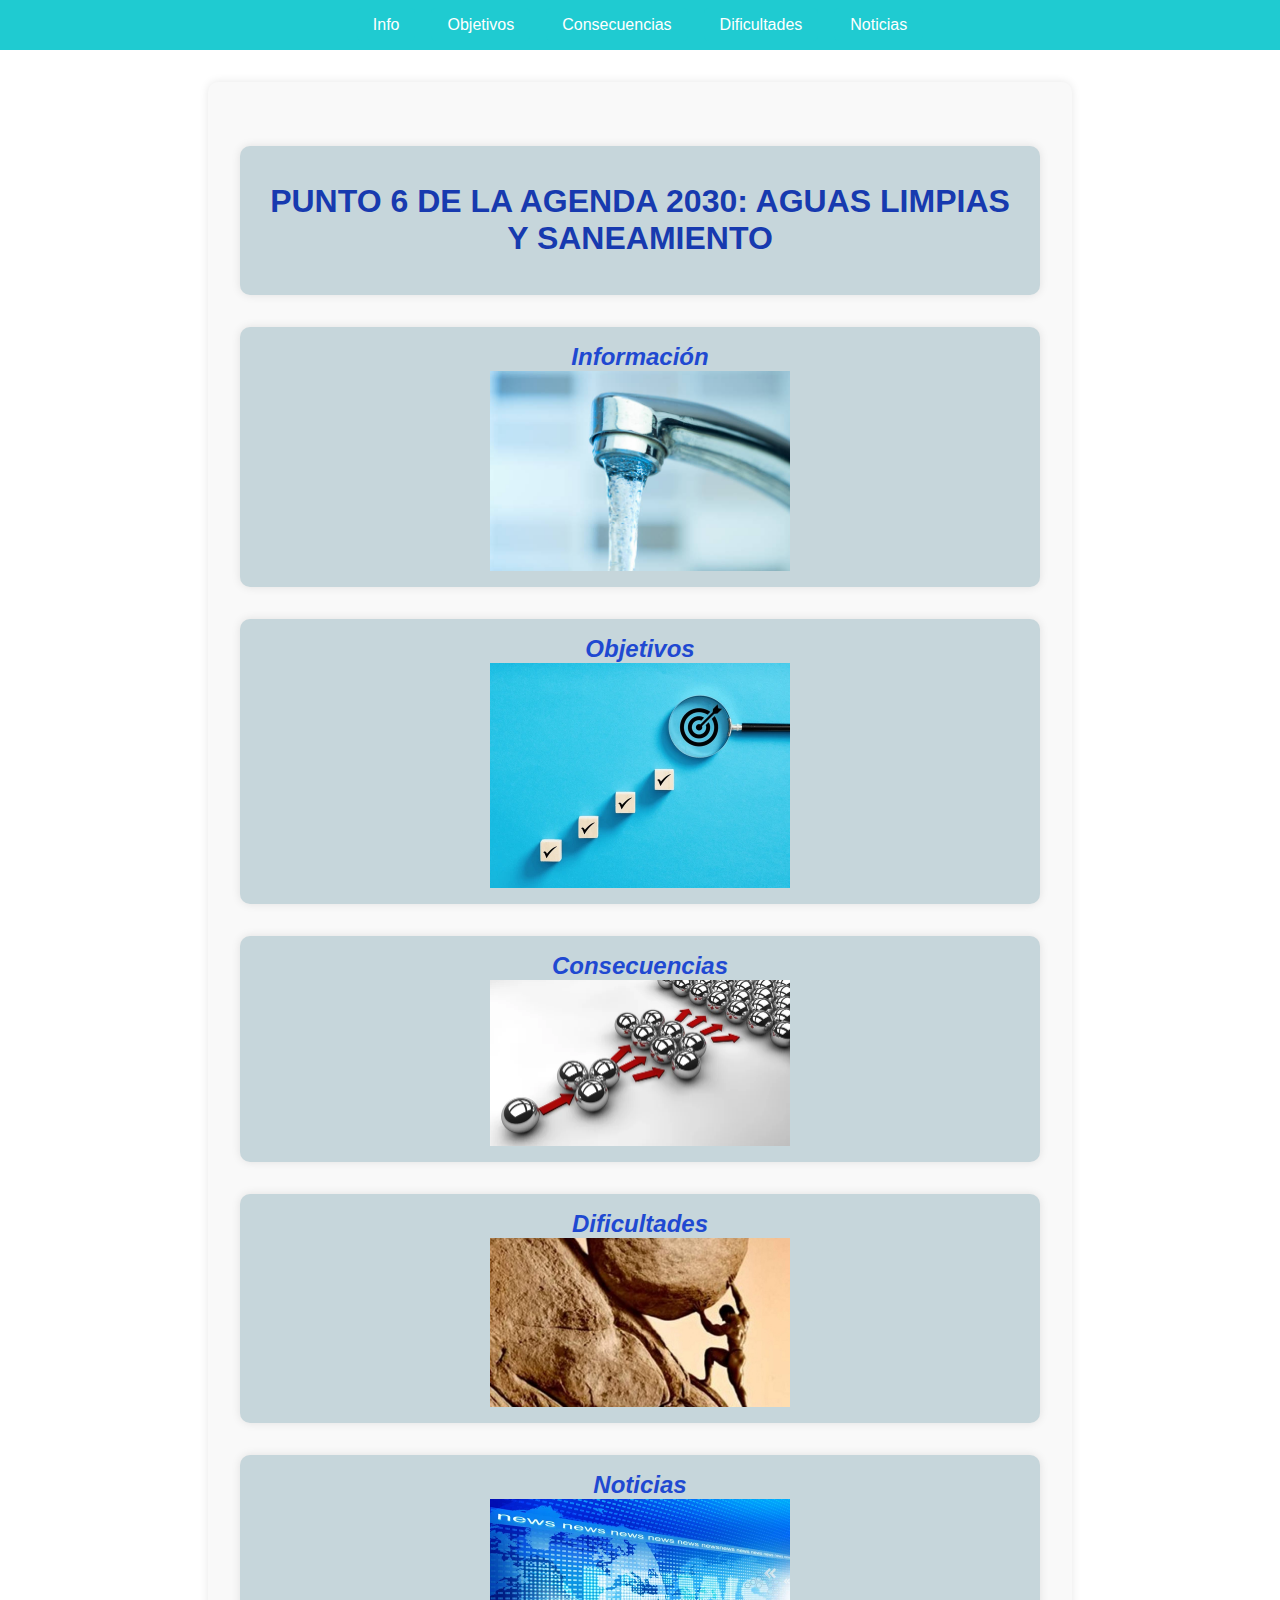
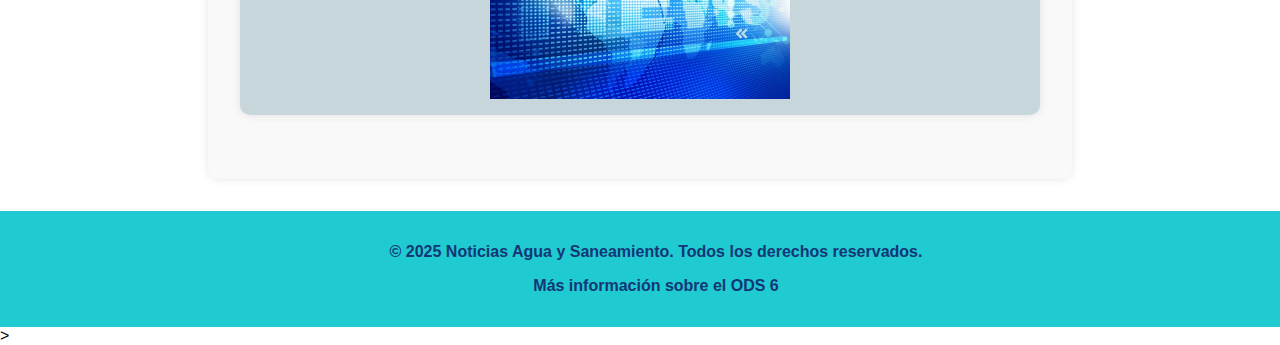
<file: index.html>
<!DOCTYPE html>
<html lang="es">
<head>
    <meta charset="UTF-8">
    <meta name="viewport" content="width=device-width, initial-scale=1.0">
    <title>6. Agua Limpia y Saneamiento</title>
    <link rel="stylesheet" href="style.css" type="text/css">
</head>

<body>
    <header>
        <nav>
            <ul>
                <li><a href="./info.html">Info</a></li>
                <li><a href="./objectives.html">Objetivos</a></li>
                <li><a href="./consequences.html">Consecuencias</a></li>
                <li><a href="./difficulties.html">Dificultades</a></li>
                <li><a href="./news.html">Noticias</a></li>
            </ul>
        </nav>
    </header>
    <main>
        <section>
            <h1>PUNTO 6 DE LA AGENDA 2030: AGUAS LIMPIAS Y SANEAMIENTO</h1>
        </section>
        <section id="info">
            <a href="./info.html">Información
                <img src="./img/tap.jpg" alt="No se pudo encontrar la imagen" width="300" height="auto">
            </a>
        </section>

        <section id="objetivos">
            <a href="./objectives.html">Objetivos
                <img src="./img/objectives.jpg" alt="No se pudo encontrar la imagen" width="300" height="auto">

            </a>
        </section>

        <section id="consecuencias">
            <a href="./consequences.html">Consecuencias
                <img src="./img/consecuencias.jpg" alt="No se pudo encontrar la imagen" width="300" height="auto">

            </a>
        </section>

        <section id="dificultades">
            <a href="./difficulties.html">Dificultades
                <img src="./img/sisifus.jpg" alt="No se pudo encontrar la imagen" width="300" height="auto">

            </a>
        </section>

        <section id="noticias">
            <a href="./news.html">Noticias
                <img src="./img/noticias.jpg" alt="No se pudo encontrar la imagen" width="300" height="auto">

            </a>
        </section>
    </main>

    <footer>
        <p>&copy; 2025 Noticias Agua y Saneamiento. Todos los derechos reservados.</p>
       
        <p><a href="https://www.un.org/sustainabledevelopment/es/water-and-sanitation/" target="_blank">Más información sobre el ODS 6</a></p>
    </footer>>
</body>

</html>
</file>
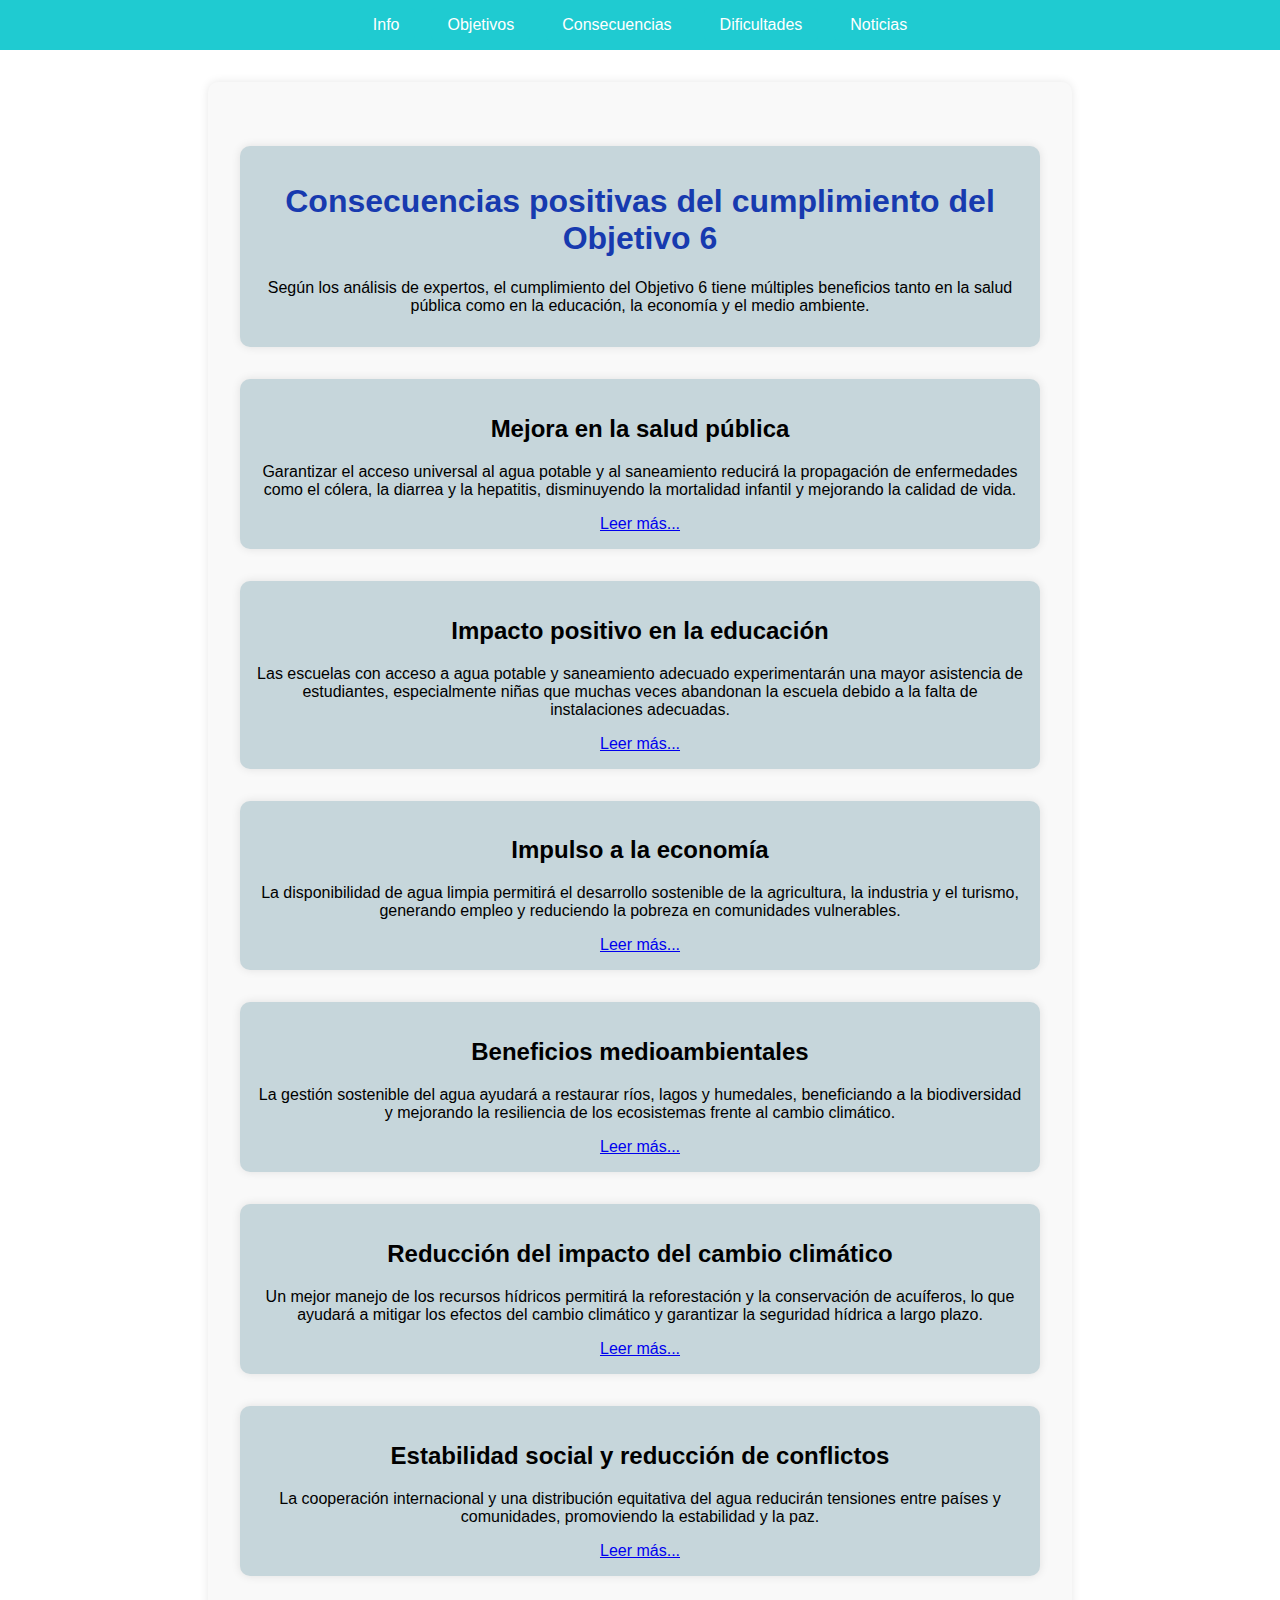
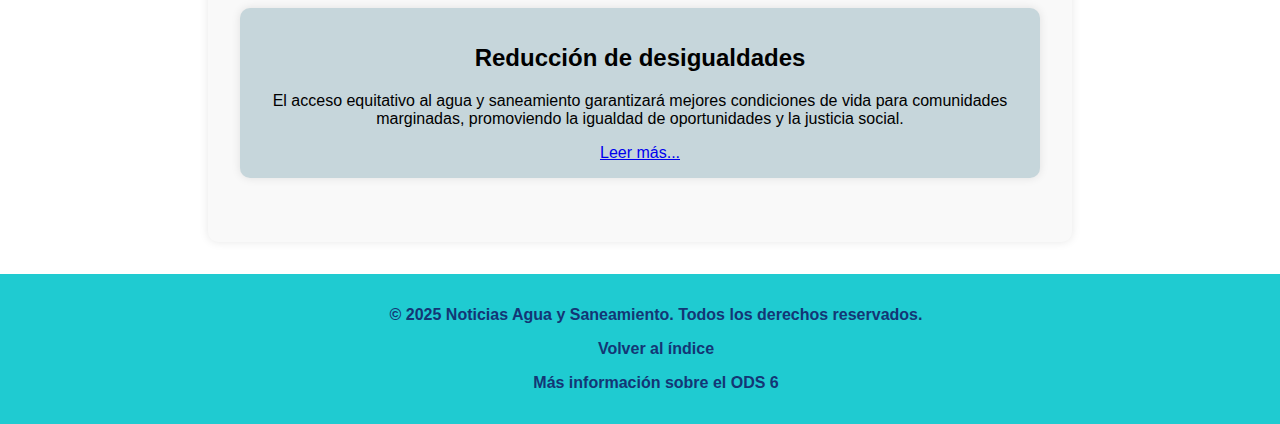
<file: consequences.html>
<!DOCTYPE html>
<html lang="es">
<head>
    <meta charset="UTF-8">
    <meta name="viewport" content="width=device-width, initial-scale=1.0">
    <title>Consecuencias del cumplimiento del Objetivo 6 de la Agenda 2030</title>
    <link rel="stylesheet" href="style.css" type="text/css">
</head>
<body>
    <header>
        <nav>
            <ul>
                <li><a href="./info.html">Info</a></li>
                <li><a href="./objectives.html">Objetivos</a></li>
                <li><a href="./consequences.html">Consecuencias</a></li>
                <li><a href="./difficulties.html">Dificultades</a></li>
                <li><a href="./news.html">Noticias</a></li>
            </ul>
        </nav>
    </header>
    <main>
    <div>
        <h1>Consecuencias positivas del cumplimiento del Objetivo 6</h1>
        <p>Según los análisis de expertos, el cumplimiento del Objetivo 6 tiene múltiples beneficios tanto en la salud pública como en la educación, la economía y el medio ambiente.</p>
        </div>
        <div>
            <article>
                <h2>Mejora en la salud pública</h2>
                <p>Garantizar el acceso universal al agua potable y al saneamiento reducirá la propagación de enfermedades como el cólera, la diarrea y la hepatitis, disminuyendo la mortalidad infantil y mejorando la calidad de vida.</p>
                <a href="https://www.who.int/es/news-room/fact-sheets/detail/sanitation">Leer más...</a>
            </article>
        </div>
        
        <div>
            <article>
                <h2>Impacto positivo en la educación</h2>
                <p>Las escuelas con acceso a agua potable y saneamiento adecuado experimentarán una mayor asistencia de estudiantes, especialmente niñas que muchas veces abandonan la escuela debido a la falta de instalaciones adecuadas.</p>
                <a href="https://www.unicef.org/wash/schools">Leer más...</a>
            </article>
        </div>
        
        <div>
            <article>
                <h2>Impulso a la economía</h2>
                <p>La disponibilidad de agua limpia permitirá el desarrollo sostenible de la agricultura, la industria y el turismo, generando empleo y reduciendo la pobreza en comunidades vulnerables.</p>
                <a href="https://www.worldbank.org/en/topic/water">Leer más...</a>
            </article>
        </div>
        <div>
        <article>
            <h2>Beneficios medioambientales</h2>
            <p>La gestión sostenible del agua ayudará a restaurar ríos, lagos y humedales, beneficiando a la biodiversidad y mejorando la resiliencia de los ecosistemas frente al cambio climático.</p>
            <a href="https://www.nationalgeographic.com/environment/freshwater">Leer más...</a>
        </article>
        </div>
        <div>
        <article>
            <h2>Reducción del impacto del cambio climático</h2>
            <p>Un mejor manejo de los recursos hídricos permitirá la reforestación y la conservación de acuíferos, lo que ayudará a mitigar los efectos del cambio climático y garantizar la seguridad hídrica a largo plazo.</p>
            <a href="https://www.ipcc.ch">Leer más...</a>
        </article>
        </div>
    
    <div>
        <article>
            <h2>Estabilidad social y reducción de conflictos</h2>
            <p>La cooperación internacional y una distribución equitativa del agua reducirán tensiones entre países y comunidades, promoviendo la estabilidad y la paz.</p>
            <a href="https://www.unwater.org/water-facts/conflicts">Leer más...</a>
        </article>
    </div>
    <div>
        <article>
            <h2>Reducción de desigualdades</h2>
            <p>El acceso equitativo al agua y saneamiento garantizará mejores condiciones de vida para comunidades marginadas, promoviendo la igualdad de oportunidades y la justicia social.</p>
            <a href="https://www.hrw.org/world-report/water-rights">Leer más...</a>
        </article>
    </div>
</main>
<footer>
    <p>&copy; 2025 Noticias Agua y Saneamiento. Todos los derechos reservados.</p>
    <p><a href="./index.html">Volver al índice</a></p>
    <p><a href="https://www.un.org/sustainabledevelopment/es/water-and-sanitation/" target="_blank">Más información sobre el ODS 6</a></p>
</footer>
</body>
</html>
</file>
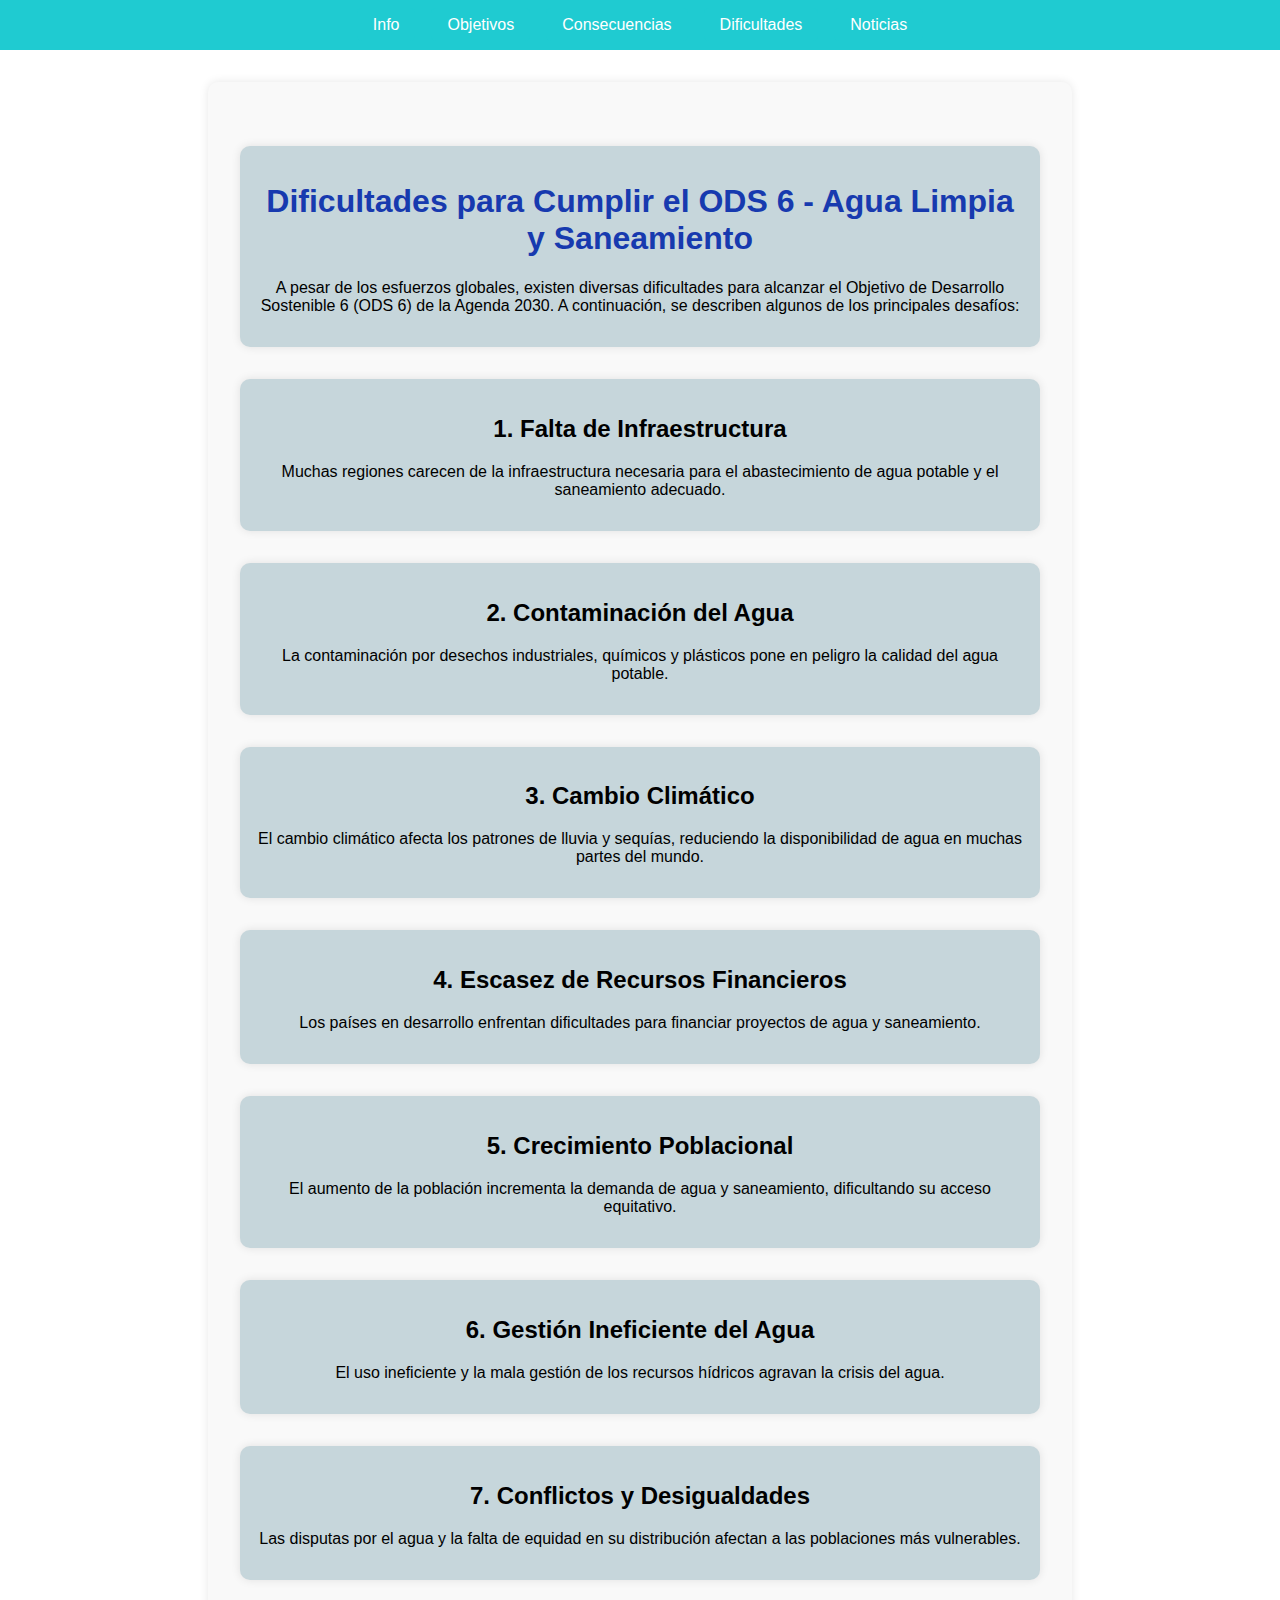
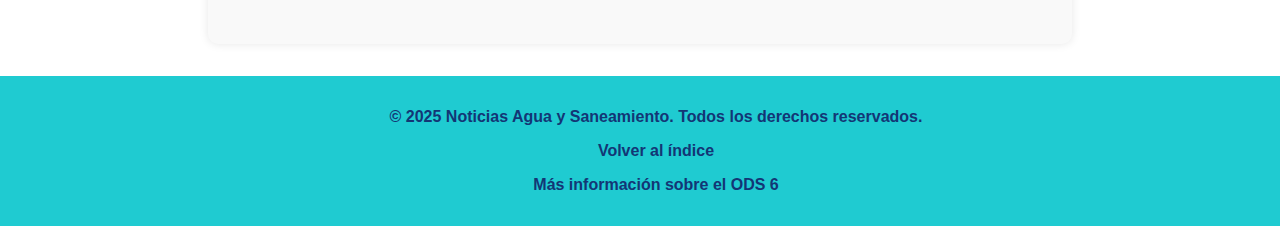
<file: difficulties.html>
<!DOCTYPE html>
<html lang="es">
<head>
    <meta charset="UTF-8">
    <meta name="viewport" content="width=device-width, initial-scale=1.0">
    <title>Dificultades para el objetivo 6 Agenda 2030</title>
    <link rel="stylesheet" href="style.css" type="text/css">
</head>
<body>
    <nav>
        <ul>
            <li><a href="./info.html">Info</a></li>
            <li><a href="./objectives.html">Objetivos</a></li>
            <li><a href="./consequences.html">Consecuencias</a></li>
            <li><a href="./difficulties.html">Dificultades</a></li>
            <li><a href="./news.html">Noticias</a></li>
        </ul>
    </nav>
    <main>
    <div>
        <h1>Dificultades para Cumplir el ODS 6 - Agua Limpia y Saneamiento</h1>
        <p>A pesar de los esfuerzos globales, existen diversas dificultades para alcanzar el Objetivo de Desarrollo Sostenible 6 (ODS 6) de la Agenda 2030. A continuación, se describen algunos de los principales desafíos:</p>
    </div>  
        <div>
            <h2>1. Falta de Infraestructura</h2>
            <p>Muchas regiones carecen de la infraestructura necesaria para el abastecimiento de agua potable y el saneamiento adecuado.</p>
        </div>
        
        <div>
            <h2>2. Contaminación del Agua</h2>
            <p>La contaminación por desechos industriales, químicos y plásticos pone en peligro la calidad del agua potable.</p>
        </div>
        
        <div>
            <h2>3. Cambio Climático</h2>
            <p>El cambio climático afecta los patrones de lluvia y sequías, reduciendo la disponibilidad de agua en muchas partes del mundo.</p>
        </div>
        
        <div>
            <h2>4. Escasez de Recursos Financieros</h2>
            <p>Los países en desarrollo enfrentan dificultades para financiar proyectos de agua y saneamiento.</p>
        </div>
        
        <div>
            <h2>5. Crecimiento Poblacional</h2>
            <p>El aumento de la población incrementa la demanda de agua y saneamiento, dificultando su acceso equitativo.</p>
        </div>
        
        <div>
            <h2>6. Gestión Ineficiente del Agua</h2>
            <p>El uso ineficiente y la mala gestión de los recursos hídricos agravan la crisis del agua.</p>
        </div>
        
        <div>
            <h2>7. Conflictos y Desigualdades</h2>
            <p>Las disputas por el agua y la falta de equidad en su distribución afectan a las poblaciones más vulnerables.</p>
        </div>
    
    </main>
    <footer>
        <p>&copy; 2025 Noticias Agua y Saneamiento. Todos los derechos reservados.</p>
        <p><a href="./index.html">Volver al índice</a></p>
        <p><a href="https://www.un.org/sustainabledevelopment/es/water-and-sanitation/" target="_blank">Más información sobre el ODS 6</a></p>
    </footer>
    
</body>
</html>
</file>
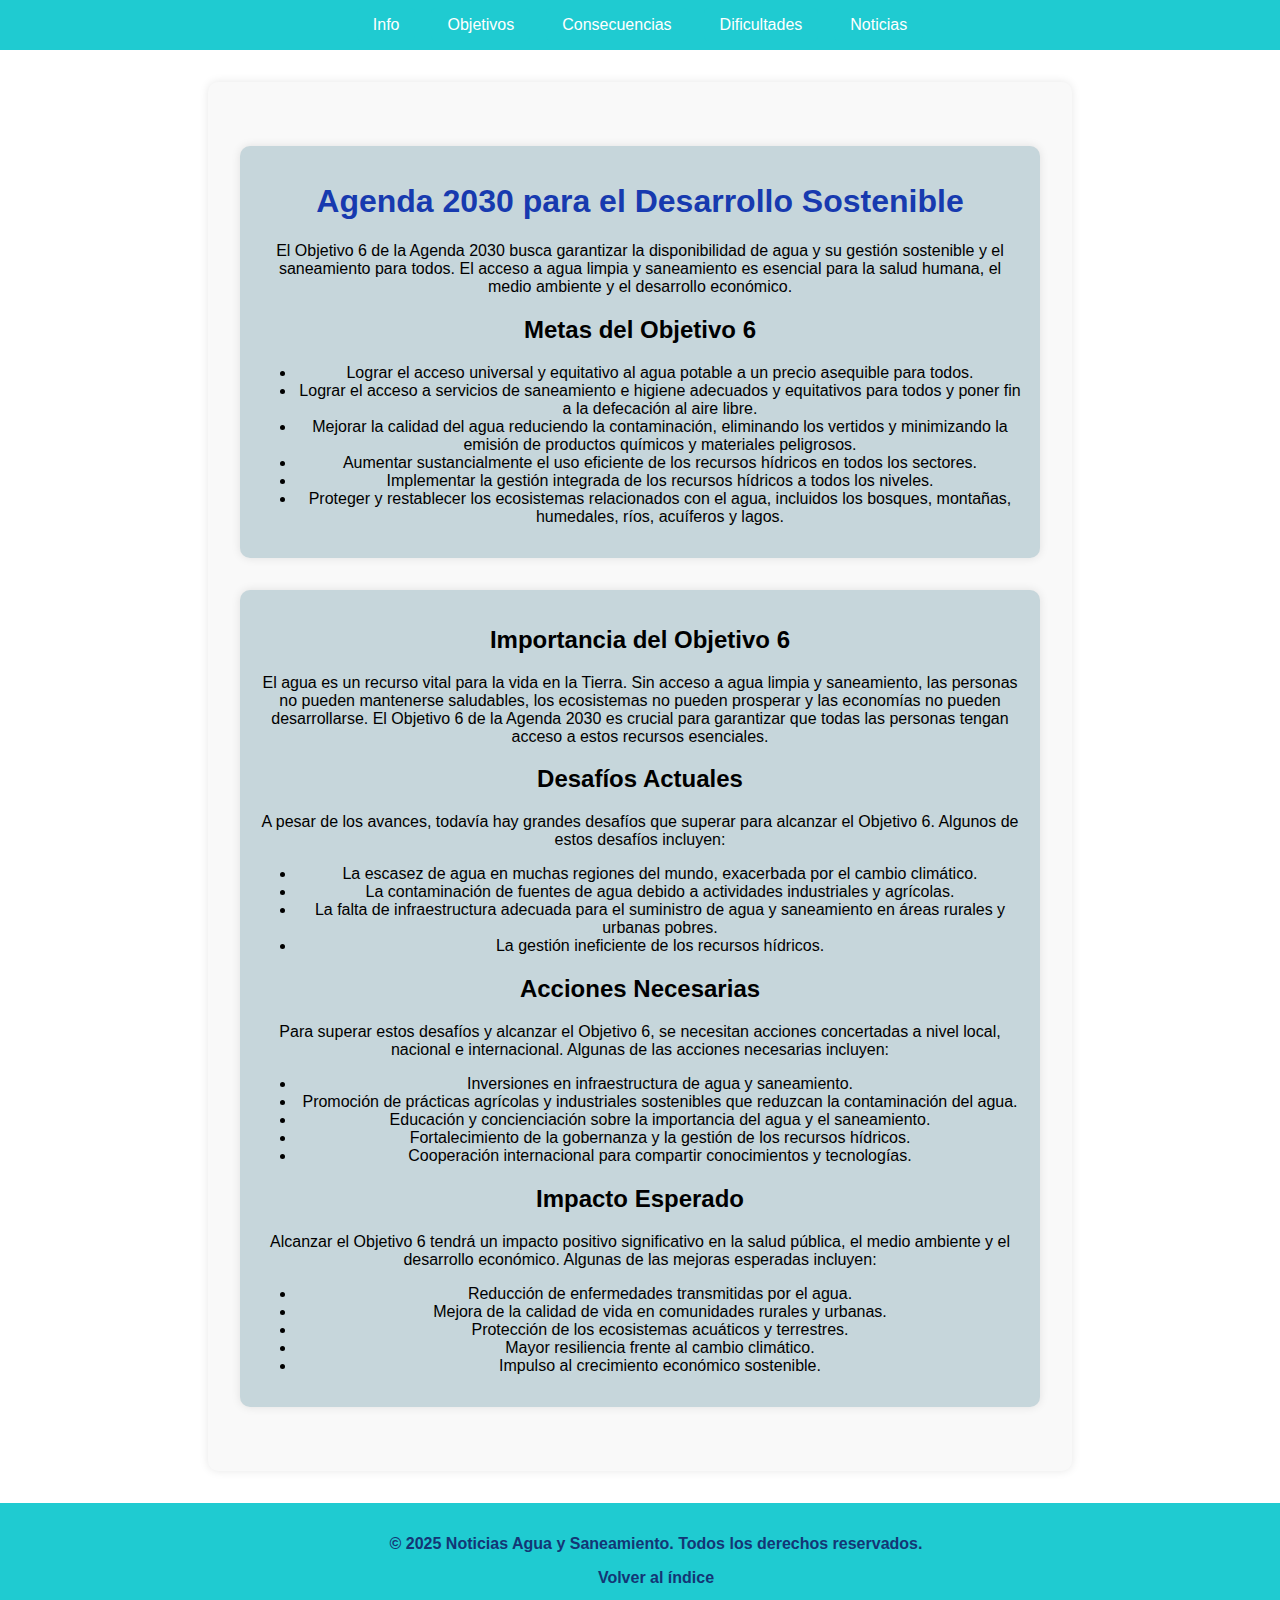
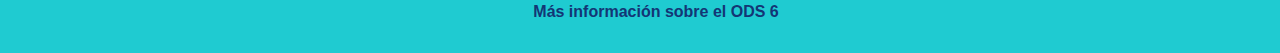
<file: info.html>
<!DOCTYPE html>
<html lang="es">
<head>
    <meta charset="UTF-8">
    <meta name="viewport" content="width=device-width, initial-scale=1.0">
    <title>Objetivo 6 de la Agenda 2030</title>
    <link rel="stylesheet" href="style.css" type="text/css">
</head>
<body>
    <header>
        <nav>
            <ul>
                <li><a href="./info.html">Info</a></li>
                <li><a href="./objectives.html">Objetivos</a></li>
                <li><a href="./consequences.html">Consecuencias</a></li>
                <li><a href="./difficulties.html">Dificultades</a></li>
                <li><a href="./news.html">Noticias</a></li>
            </ul>
        </nav>
    </header>
    <main>
    <div>
        <h1>Agenda 2030 para el Desarrollo Sostenible</h1>
        <p>El Objetivo 6 de la Agenda 2030 busca garantizar la disponibilidad de agua y su gestión sostenible y el saneamiento para todos. El acceso a agua limpia y saneamiento es esencial para la salud humana, el medio ambiente y el desarrollo económico.</p>
        <h2>Metas del Objetivo 6</h2>
        <ul>
            <li>Lograr el acceso universal y equitativo al agua potable a un precio asequible para todos.</li>
            <li>Lograr el acceso a servicios de saneamiento e higiene adecuados y equitativos para todos y poner fin a la defecación al aire libre.</li>
            <li>Mejorar la calidad del agua reduciendo la contaminación, eliminando los vertidos y minimizando la emisión de productos químicos y materiales peligrosos.</li>
            <li>Aumentar sustancialmente el uso eficiente de los recursos hídricos en todos los sectores.</li>
            <li>Implementar la gestión integrada de los recursos hídricos a todos los niveles.</li>
            <li>Proteger y restablecer los ecosistemas relacionados con el agua, incluidos los bosques, montañas, humedales, ríos, acuíferos y lagos.</li>
        </ul>
    </div>
    <div>
    <h2>Importancia del Objetivo 6</h2>
    <p>El agua es un recurso vital para la vida en la Tierra. Sin acceso a agua limpia y saneamiento, las personas no pueden mantenerse saludables, los ecosistemas no pueden prosperar y las economías no pueden desarrollarse. El Objetivo 6 de la Agenda 2030 es crucial para garantizar que todas las personas tengan acceso a estos recursos esenciales.</p>
    
    <h2>Desafíos Actuales</h2>
    <p>A pesar de los avances, todavía hay grandes desafíos que superar para alcanzar el Objetivo 6. Algunos de estos desafíos incluyen:</p>
    <ul>
        <li>La escasez de agua en muchas regiones del mundo, exacerbada por el cambio climático.</li>
        <li>La contaminación de fuentes de agua debido a actividades industriales y agrícolas.</li>
        <li>La falta de infraestructura adecuada para el suministro de agua y saneamiento en áreas rurales y urbanas pobres.</li>
        <li>La gestión ineficiente de los recursos hídricos.</li>
    </ul>
    
    <h2>Acciones Necesarias</h2>
    <p>Para superar estos desafíos y alcanzar el Objetivo 6, se necesitan acciones concertadas a nivel local, nacional e internacional. Algunas de las acciones necesarias incluyen:</p>
    <ul>
        <li>Inversiones en infraestructura de agua y saneamiento.</li>
        <li>Promoción de prácticas agrícolas y industriales sostenibles que reduzcan la contaminación del agua.</li>
        <li>Educación y concienciación sobre la importancia del agua y el saneamiento.</li>
        <li>Fortalecimiento de la gobernanza y la gestión de los recursos hídricos.</li>
        <li>Cooperación internacional para compartir conocimientos y tecnologías.</li>
    </ul>
    
    <h2>Impacto Esperado</h2   >
    <p>Alcanzar el Objetivo 6 tendrá un impacto positivo significativo en la salud pública, el medio ambiente y el desarrollo económico. Algunas de las mejoras esperadas incluyen:</p>
    <ul>
        <li>Reducción de enfermedades transmitidas por el agua.</li>
        <li>Mejora de la calidad de vida en comunidades rurales y urbanas.</li>
        <li>Protección de los ecosistemas acuáticos y terrestres.</li>
        <li>Mayor resiliencia frente al cambio climático.</li>
        <li>Impulso al crecimiento económico sostenible.</li>
    </ul>
</div>
</main>
<footer>
    <p>&copy; 2025 Noticias Agua y Saneamiento. Todos los derechos reservados.</p>
    <p><a href="./index.html">Volver al índice</a></p>
    <p><a href="https://www.un.org/sustainabledevelopment/es/water-and-sanitation/" target="_blank">Más información sobre el ODS 6</a></p>
</footer>
</body>
</html>
</file>
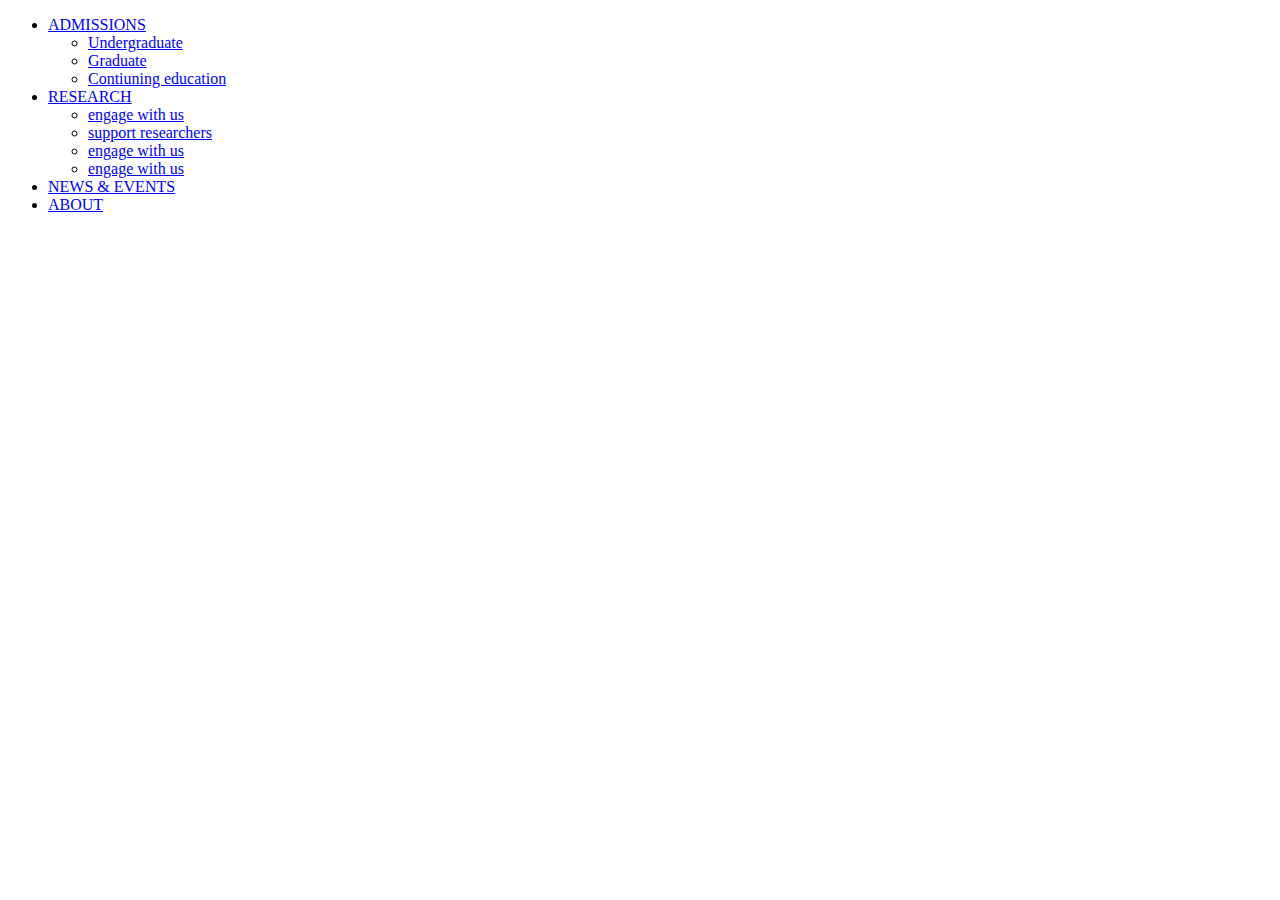
<file: NavBar.html>
<!DOCTYPE html>
<html lang="es">
<head>
    <meta charset="UTF-8"/>
  </head>
  <body>
  <ul>
    <li><a href="https://www.ox.ac.uk/admissions">ADMISSIONS</a>
        <ul>
            <li><a href="https://www.ox.ac.uk/admissions/undergraduate">Undergraduate</a></li>
            <li><a href="https://www.ox.ac.uk/admissions/graduate">Graduate</a></li>
            <li><a href="https://www.ox.ac.uk/admissions/continuing-education">Contiuning education</a></li>
        </ul>
    </li>
    <li><a href="https://www.ox.ac.uk/research">RESEARCH</a>
        <ul>
            <li><a href="https://www.ox.ac.uk/research/engage-with-us">engage with us</a></li>
            <li><a href="https://www.ox.ac.uk/research/support-researchers">support researchers</a></li>
            <li><a href="https://www.ox.ac.uk/research/engage-with-us">engage with us</a></li>
            <li><a href="https://www.ox.ac.uk/research/engage-with-us">engage with us</a></li>
        </ul>
    </li>
    <li><a href="https://www.ox.ac.uk/news-and-events">NEWS & EVENTS</a></li>
    <li><a href="https://www.ox.ac.uk/about">ABOUT</a></li>
  </ul>
</body>
</html>
</file>
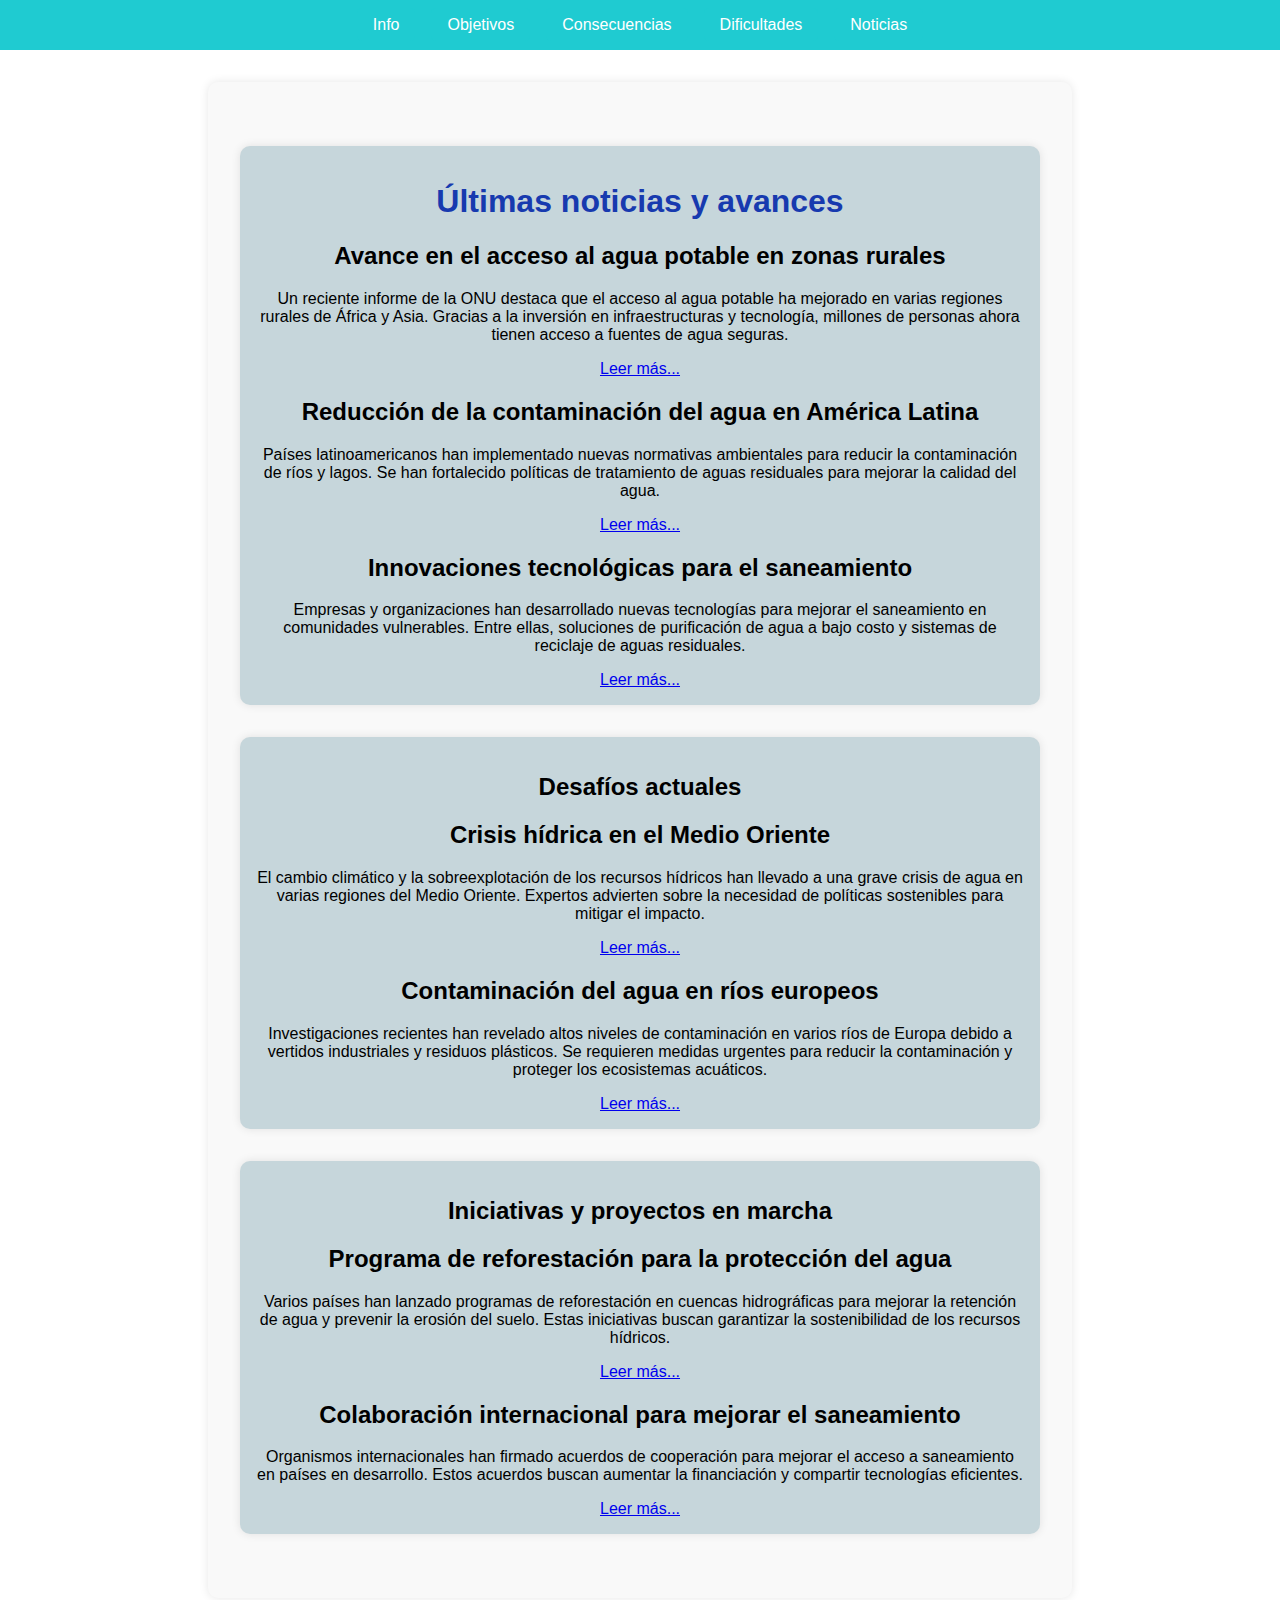
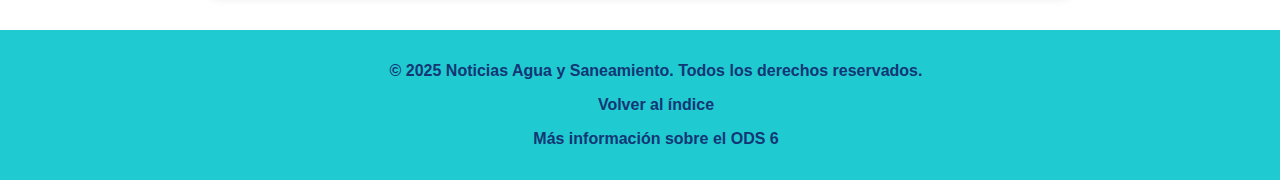
<file: news.html>
<!DOCTYPE html>
<html lang="es">
<head>
    <meta charset="UTF-8">
    <meta name="viewport" content="width=device-width, initial-scale=1.0">
    <title>Noticias sobre el Objetivo 6 de la Agenda 2030</title>
    <link rel="stylesheet" href="style.css" type="text/css">
</head>
<body>
    <header>
        <nav>
            <ul>
                <li><a href="./info.html">Info</a></li>
                <li><a href="./objectives.html">Objetivos</a></li>
                <li><a href="./consequences.html">Consecuencias</a></li>
                <li><a href="./difficulties.html">Dificultades</a></li>
                <li><a href="./news.html">Noticias</a></li>
            </ul>
        </nav>
    </header>
    <main>
    <div>
        <h1>Últimas noticias y avances</h1>
        <article>
            <h2>Avance en el acceso al agua potable en zonas rurales</h2>
            <p>Un reciente informe de la ONU destaca que el acceso al agua potable ha mejorado en varias regiones rurales de África y Asia. Gracias a la inversión en infraestructuras y tecnología, millones de personas ahora tienen acceso a fuentes de agua seguras.</p>
            <a href="https://news.un.org/es/story/2025/03/objetivo6-agua-rural">Leer más...</a>
        </article>
        
        <article>
            <h2>Reducción de la contaminación del agua en América Latina</h2>
            <p>Países latinoamericanos han implementado nuevas normativas ambientales para reducir la contaminación de ríos y lagos. Se han fortalecido políticas de tratamiento de aguas residuales para mejorar la calidad del agua.</p>
            <a href="https://www.bbc.com/mundo/noticias-agua-latinoamerica">Leer más...</a>
        </article>
        
        <article>
            <h2>Innovaciones tecnológicas para el saneamiento</h2>
            <p>Empresas y organizaciones han desarrollado nuevas tecnologías para mejorar el saneamiento en comunidades vulnerables. Entre ellas, soluciones de purificación de agua a bajo costo y sistemas de reciclaje de aguas residuales.</p>
            <a href="https://www.worldbank.org/agua-saneamiento-tecnologia">Leer más...</a>
        </article>
    </div>
    
    <div>
        <h2>Desafíos actuales</h2>
        <article>
            <h2>Crisis hídrica en el Medio Oriente</h2>
            <p>El cambio climático y la sobreexplotación de los recursos hídricos han llevado a una grave crisis de agua en varias regiones del Medio Oriente. Expertos advierten sobre la necesidad de políticas sostenibles para mitigar el impacto.</p>
            <a href="https://elpais.com/internacional/agua-medio-oriente">Leer más...</a>
        </article>
        
        <article>
            <h2>Contaminación del agua en ríos europeos</h2>
            <p>Investigaciones recientes han revelado altos niveles de contaminación en varios ríos de Europa debido a vertidos industriales y residuos plásticos. Se requieren medidas urgentes para reducir la contaminación y proteger los ecosistemas acuáticos.</p>
            <a href="https://www.nationalgeographic.es/medio-ambiente/rios-europa-contaminacion">Leer más...</a>
        </article>
    </div>
    
    <div>
        <h2>Iniciativas y proyectos en marcha</h2>
        <article>
            <h2>Programa de reforestación para la protección del agua</h2>
            <p>Varios países han lanzado programas de reforestación en cuencas hidrográficas para mejorar la retención de agua y prevenir la erosión del suelo. Estas iniciativas buscan garantizar la sostenibilidad de los recursos hídricos.</p>
            <a href="https://www.greenpeace.org/es/agua-reforestacion">Leer más...</a>
        </article>
        
        <article>
            <h2>Colaboración internacional para mejorar el saneamiento</h2>
            <p>Organismos internacionales han firmado acuerdos de cooperación para mejorar el acceso a saneamiento en países en desarrollo. Estos acuerdos buscan aumentar la financiación y compartir tecnologías eficientes.</p>
            <a href="https://www.unicef.org/saneamiento-global">Leer más...</a>
        </article>
    </div>
</main>
<footer>
    <p>&copy; 2025 Noticias Agua y Saneamiento. Todos los derechos reservados.</p>
    <p><a href="./index.html">Volver al índice</a></p>
    <p><a href="https://www.un.org/sustainabledevelopment/es/water-and-sanitation/" target="_blank">Más información sobre el ODS 6</a></p>
</footer>
</body>
</html>
</file>
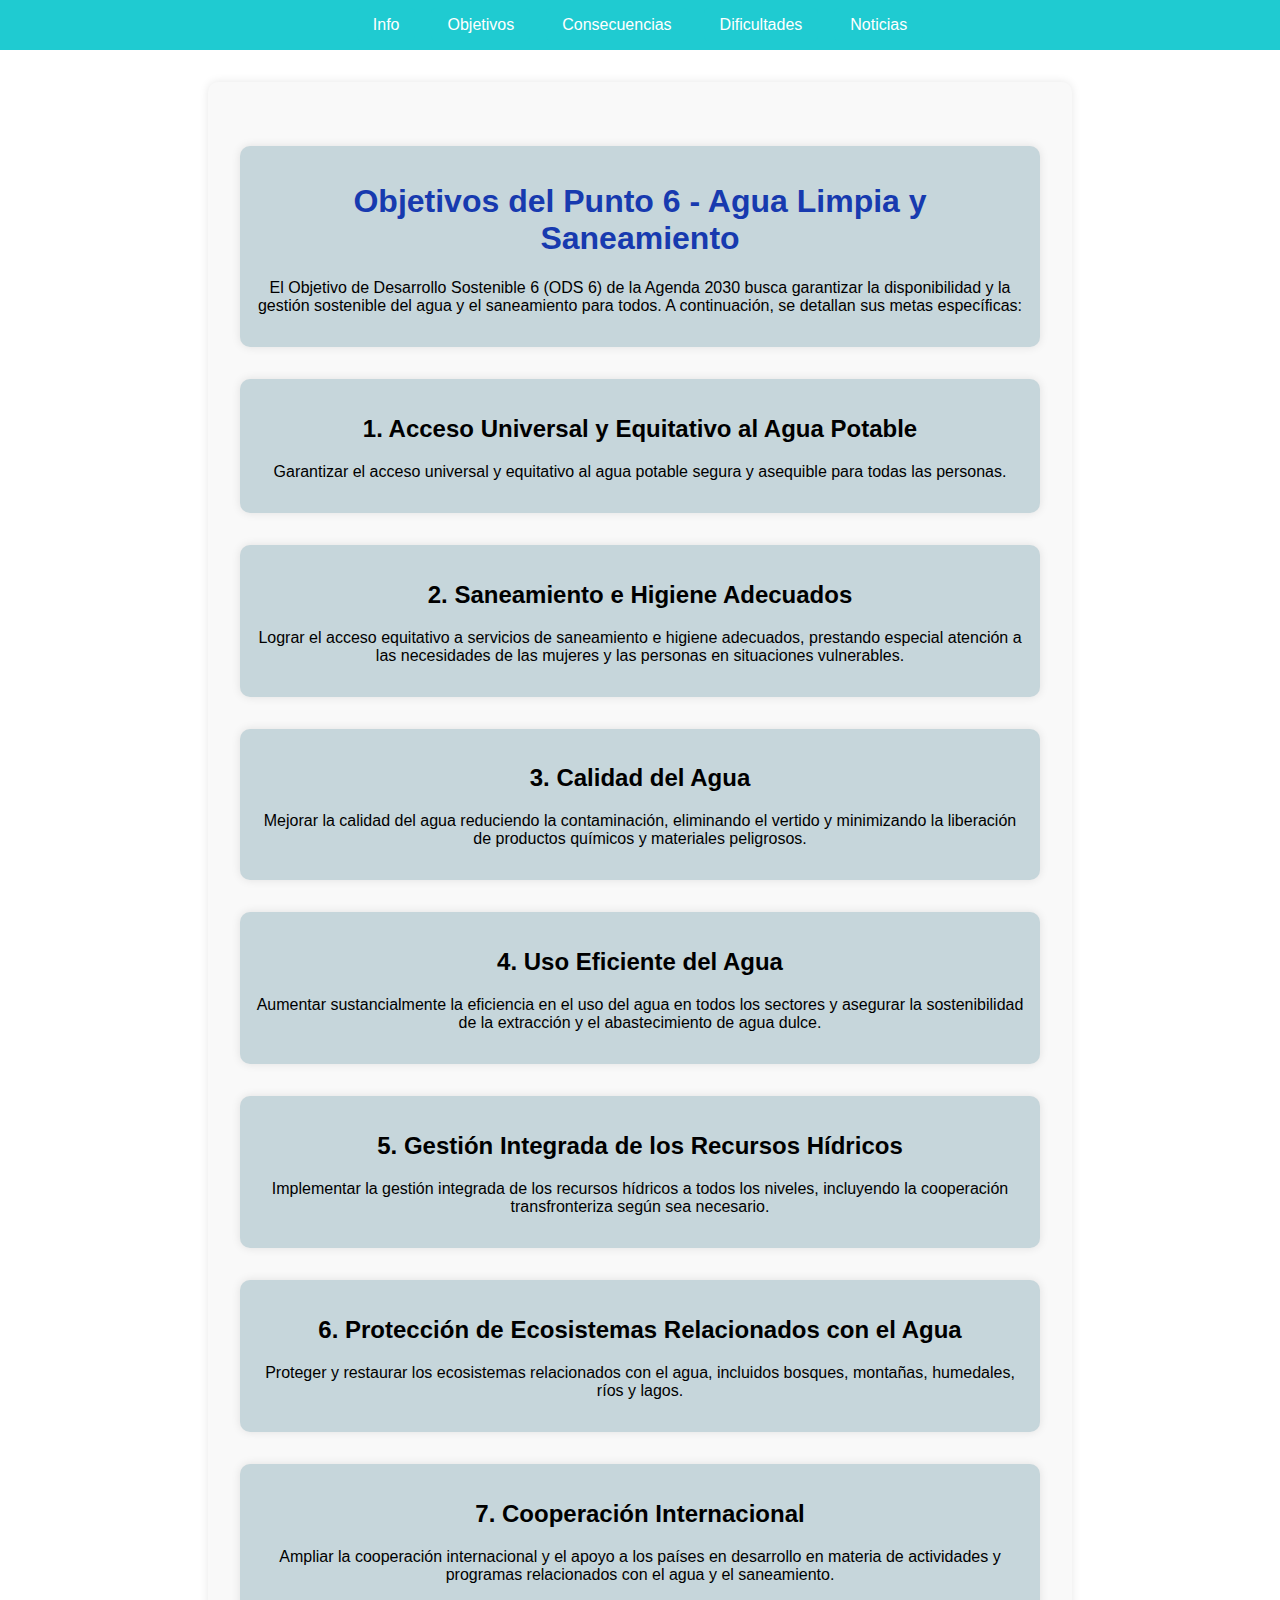
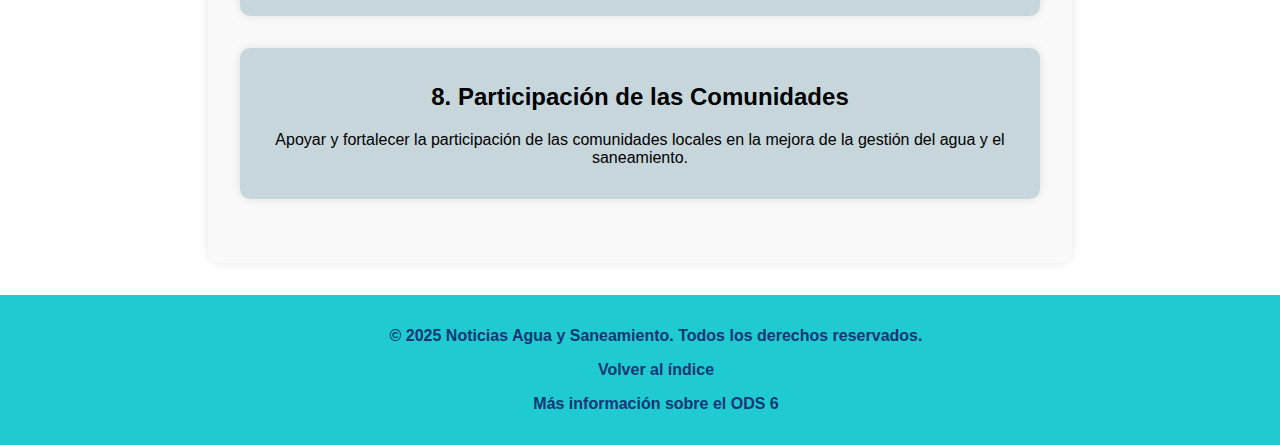
<file: objectives.html>
<!DOCTYPE html>
<html lang="es">
<head>
    <meta charset="UTF-8">
    <meta name="viewport" content="width=device-width, initial-scale=1.0">
    <title>Objetivos del Punto 6 Agenda 2030</title>
    <link rel="stylesheet" href="style.css" type="text/css">
</head>
<body>
    <nav>
        <ul>
            <li><a href="./info.html">Info</a></li>
            <li><a href="./objectives.html">Objetivos</a></li>
            <li><a href="./consequences.html">Consecuencias</a></li>
            <li><a href="./difficulties.html">Dificultades</a></li>
            <li><a href="./news.html">Noticias</a></li>
        </ul>
    </nav>
    <main>
    <div>
        <h1>Objetivos del Punto 6 - Agua Limpia y Saneamiento</h1>
        <p>El Objetivo de Desarrollo Sostenible 6 (ODS 6) de la Agenda 2030 busca garantizar la disponibilidad y la gestión sostenible del agua y el saneamiento para todos. A continuación, se detallan sus metas específicas:</p>
    </div>
        <div>
            <h2>1. Acceso Universal y Equitativo al Agua Potable</h2>
            <p>Garantizar el acceso universal y equitativo al agua potable segura y asequible para todas las personas.</p>
        </div>
        
        <div>
            <h2>2. Saneamiento e Higiene Adecuados</h2>
            <p>Lograr el acceso equitativo a servicios de saneamiento e higiene adecuados, prestando especial atención a las necesidades de las mujeres y las personas en situaciones vulnerables.</p>
        </div>
        
        <div>
            <h2>3. Calidad del Agua</h2>
            <p>Mejorar la calidad del agua reduciendo la contaminación, eliminando el vertido y minimizando la liberación de productos químicos y materiales peligrosos.</p>
        </div>
        
        <div>
            <h2>4. Uso Eficiente del Agua</h2>
            <p>Aumentar sustancialmente la eficiencia en el uso del agua en todos los sectores y asegurar la sostenibilidad de la extracción y el abastecimiento de agua dulce.</p>
        </div>
        
        <div>
            <h2>5. Gestión Integrada de los Recursos Hídricos</h2>
            <p>Implementar la gestión integrada de los recursos hídricos a todos los niveles, incluyendo la cooperación transfronteriza según sea necesario.</p>
        </div>
        
        <div>
            <h2>6. Protección de Ecosistemas Relacionados con el Agua</h2>
            <p>Proteger y restaurar los ecosistemas relacionados con el agua, incluidos bosques, montañas, humedales, ríos y lagos.</p>
        </div>
        
        <div>
            <h2>7. Cooperación Internacional</h2>
            <p>Ampliar la cooperación internacional y el apoyo a los países en desarrollo en materia de actividades y programas relacionados con el agua y el saneamiento.</p>
        </div>
        
        <div>
            <h2>8. Participación de las Comunidades</h2>
            <p>Apoyar y fortalecer la participación de las comunidades locales en la mejora de la gestión del agua y el saneamiento.</p>
        </div>
    
    </main>
    <footer>
        <p>&copy; 2025 Noticias Agua y Saneamiento. Todos los derechos reservados.</p>
        <p><a href="./index.html">Volver al índice</a></p>
        <p><a href="https://www.un.org/sustainabledevelopment/es/water-and-sanitation/" target="_blank">Más información sobre el ODS 6</a></p>
    </footer>
</body>
</html>
</file>
<file: style.css>
body {
    font-family: Arial, sans-serif;
    margin: 0;
    padding: 0;
}
main {
    padding: 2rem;
    background-color: #f9f9f9; /* Color parecido al blanco */
    border-radius: 10px; /* Esquinas redondeadas */
    margin: 2rem auto; /* Centramos el main en la página */
    max-width: 800px; /* Ancho máximo para el main */
    box-shadow: 0 0 10px rgba(0, 0, 0, 0.1); /* Sombra para dar un poco de profundidad */
}
section {
    margin-bottom: 2rem;
}
nav {
    background-color: #1fcbd1; /* Nuevo color de fondo para nav */
    color: white;
    padding: 1rem;
}

nav ul {
    list-style: none;
    display: flex;
    gap: 1rem;
    margin: 0;
    padding: 0;
    justify-content: center;
}

nav ul li {
    display: inline;
}

nav ul li a {
    color: white; /* Texto blanco */
    background-color: #1fcbd1; /* Nuevo color de fondo para los enlaces */
    padding: 0.5rem 1rem;
    text-decoration: none;
    transition: background-color 0.3s ease;
    border-radius: 5px;
}

nav ul li a:hover {
    background-color: #1273f3; /* Nuevo color al pasar el ratón */
    text-decoration: none;
}
footer {
    background-color: #1fcbd1; /* Mismo color azul que el nav */
    color: white; /* Texto en blanco para mayor contraste */
    text-align: center;
    padding: 1rem;
    position: relative;
    bottom: 0;
    width: 100%;
}

footer a  {
    color: rgb(19, 54, 117); /* Texto blanco */
    text-decoration: none;
    font-weight: bold;
    transition: color 0.3s ease;
}
footer p {
    color: rgb(19, 54, 117); /* Texto blanco */
    text-decoration: none;
    font-weight: bold;

}

footer a:hover {
    color: #1273f3; /* Color azul más oscuro al pasar el mouse */
}

section {
    text-align: center;
    background-color: #c6d6db; /* Fondo blanco un poquito oscuro */
    border-radius: 10px; /* Esquinas redondeadas */
    padding: 1rem;
    margin: 2rem auto; /* Centramos el section en la página */
    max-width: 800px; /* Ancho máximo para el section */
    box-shadow: 0 0 10px rgba(0, 0, 0, 0.1); /* Sombra para dar un poco de profundidad */
}
div {
    text-align: center;
    background-color: #c6d6db; /* Fondo blanco un poquito oscuro */
    border-radius: 10px; /* Esquinas redondeadas */
    padding: 1rem;
    margin: 2rem auto; /* Centramos el section en la página */
    max-width: 800px; /* Ancho máximo para el section */
    box-shadow: 0 0 10px rgba(0, 0, 0, 0.1); /* Sombra para dar un poco de profundidad */
}
#info a{
    color: #1f49d1; /* Nuevo color para los enlaces del footer */
    text-decoration: none;
    font-size: 1.5em;
    font-family: Arial, sans-serif;
    font-weight: bold;
    font-style: italic;
}
#objetivos a{
    color: #1f49d1; /* Nuevo color para los enlaces del footer */
    text-decoration: none;
    font-size: 1.5em;
    font-family: Arial, sans-serif;
    font-weight: bold;
    font-style: italic;
}
#consecuencias a{
    color: #1f49d1; /* Nuevo color para los enlaces del footer */
    text-decoration: none;
    font-size: 1.5em;
    font-family: Arial, sans-serif;
    font-weight: bold;
    font-style: italic;
}
#dificultades a{
    color: #1f49d1; /* Nuevo color para los enlaces del footer */
    text-decoration: none;
    font-size: 1.5em;
    font-family: Arial, sans-serif;
    font-weight: bold;
    font-style: italic;
}
#noticias a{
    color: #1f49d1; /* Nuevo color para los enlaces del footer */
    text-decoration: none;
    font-size: 1.5em;
    font-family: Arial, sans-serif;
    font-weight: bold;
    font-style: italic;
}
a img{
    display: block;
    margin: 0 auto;
}
h1 {
    color: #173aaf; /* Nuevo color para los títulos */
    
}
</file>
